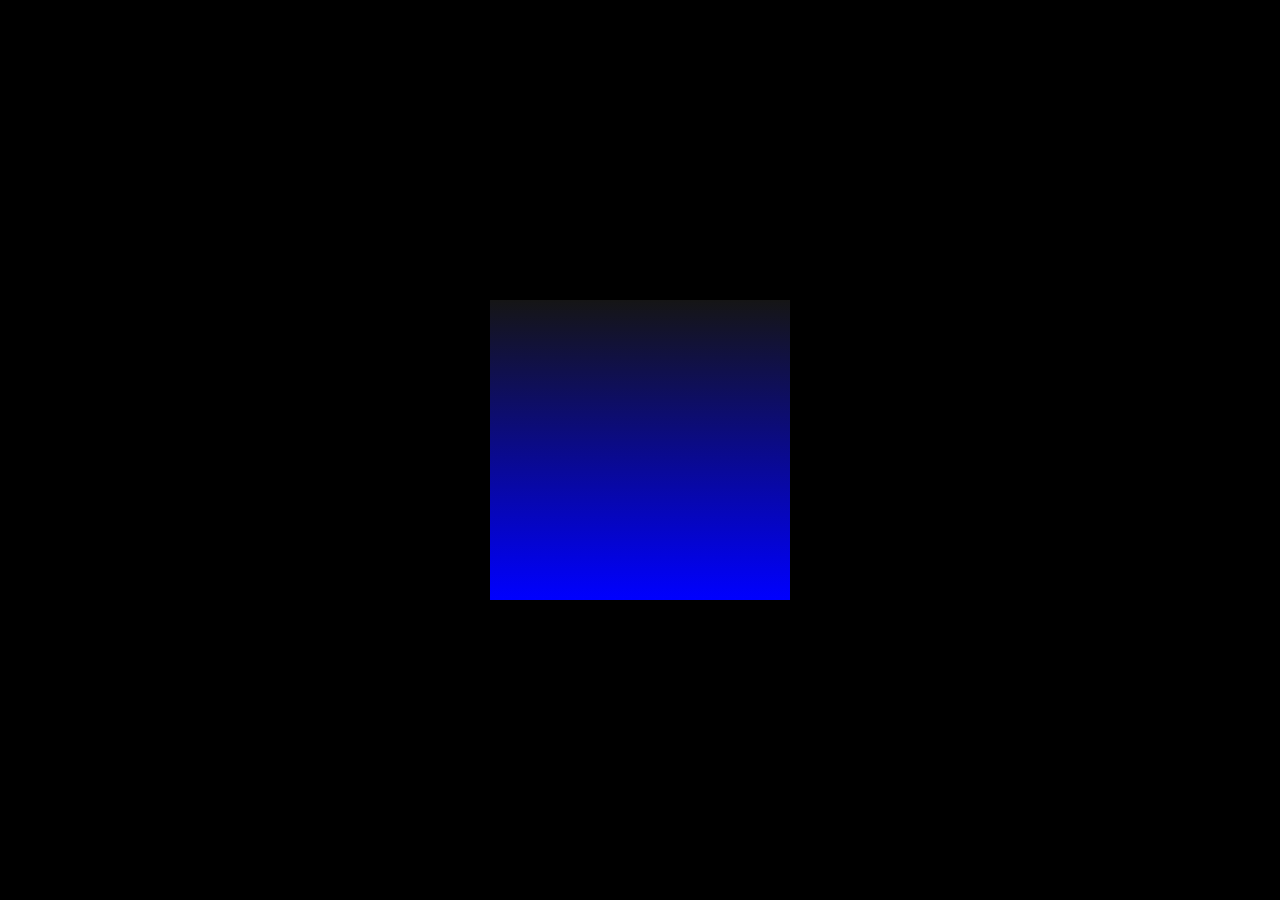
<file: index.html>
<!Doctype html>
<html>
    <head>
        <meta charset="utf-8">
        <title>Ambient Light Effects</title>
        <link rel="stlyesheet" href="style.css">
    </head>
    <body>
        <div class="cube">
            <div class="top"></div>
            <div>
                <span style="--i:0;"></span>
                <span style="--i:1;"></span>
                <span style="--i:2;"></span>
                <span style="--i:3;"></span>
            </div>
        </div>
        <style>
            *
{
    margin:0;
    padding: 0;
    box-sizing: border-box;
}
body
{
    display: flex;
    justify-content: center;
    align-items: center;
    min-height: 100vh;
    background: #000000 ;
}
.cube
{
    position: relative;
    width: 300px;
    height: 300px;
    transform-style: preserve-3d;
    animation: animate 4s linear infinite;
}
@keyframes animate
{
    0%
    {
        transform: rotateX(-30deg) rotateY(0deg);
    }
    100%
    {
        transform: rotateX(-30deg) rotateY(360deg);
    }
}
.cube div
{
    position: absolute;
    top: 0;
    left: 0;
    width: 100%;
    height: 100%;
    transform-style: preserve-3d;
}
.cube div span
{
    position: absolute;
    top: 0;
    left: 0;
    width: 100%;
    height: 100%;
    background: linear-gradient(#151515,blue);
    transform: rotateY(calc(90deg * var(--i))) translateZ(150px);
    /* 300 / 2 =150 */;
}
.top
{
    position: absolute;
    top: 0;
    left: 0;
    width: 300px;
    height: 300px;
    background: #222;
    transform: rotateX(90deg) translateZ(150px);
}
.top::before
{
    content: '';
    position: absolute;
    top: 0;
    left: 0;
    width: 300px;
    height: 300px;
    background: blue;
    transform: translateZ(-360px);
    filter: blur;
    box-shadow: 0 0 120px rgba(0,255,0,0.2),
    0 0 200px rgb(0,0,0,0.4),
    0 0 300px rgb(0,0,255,0.6)
    0 0 400px rgb(0,0,255,0.8),
    0 0 500px rgb(0,0,255,1);
}
        </style>
    </body>
</html>
</file>
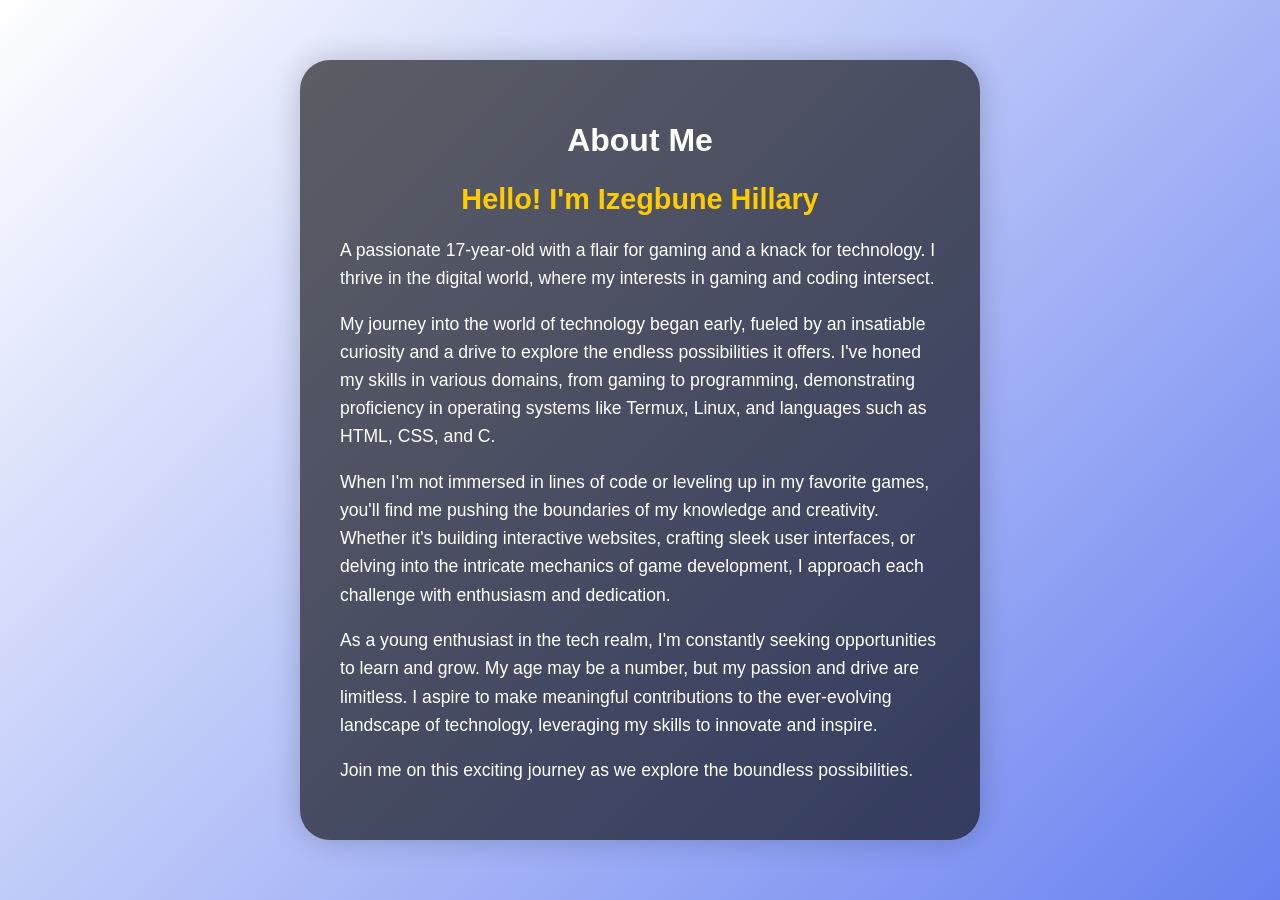
<file: aboutt p.html>
<!DOCTYPE html>
<html lang="en">
<head>
    <meta charset="UTF-8">
    <meta name="viewport" content="width=device-width, initial-scale=1.0">
    <title>About Me</title>
    <link rel="stylesheet" href="about1.css">
</head>


<body>
    <div class="container">
        <header>
            <h1 class="animate-fade-in">About Me</h1>
        </header>
        <section>
            <h2 class="animate-fade-in">Hello! I'm Izegbune Hillary</h2>
            <p class="animate-slide-up">A passionate 17-year-old with a flair for gaming and a knack for technology. I thrive in the digital world, where my interests in gaming and coding intersect.</p>
            <p class="animate-slide-up">My journey into the world of technology began early, fueled by an insatiable curiosity and a drive to explore the endless possibilities it offers. I've honed my skills in various domains, from gaming to programming, demonstrating proficiency in operating systems like Termux, Linux, and languages such as HTML, CSS, and C.</p>
            <p class="animate-slide-up">When I'm not immersed in lines of code or leveling up in my favorite games, you'll find me pushing the boundaries of my knowledge and creativity. Whether it's building interactive websites, crafting sleek user interfaces, or delving into the intricate mechanics of game development, I approach each challenge with enthusiasm and dedication.</p>
            <p class="animate-slide-up">As a young enthusiast in the tech realm, I'm constantly seeking opportunities to learn and grow. My age may be a number, but my passion and drive are limitless. I aspire to make meaningful contributions to the ever-evolving landscape of technology, leveraging my skills to innovate and inspire.</p>
            <p class="animate-slide-up">Join me on this exciting journey as we explore the boundless possibilities.</p>
        </section>
    </div>
</body>
</html>
</file>
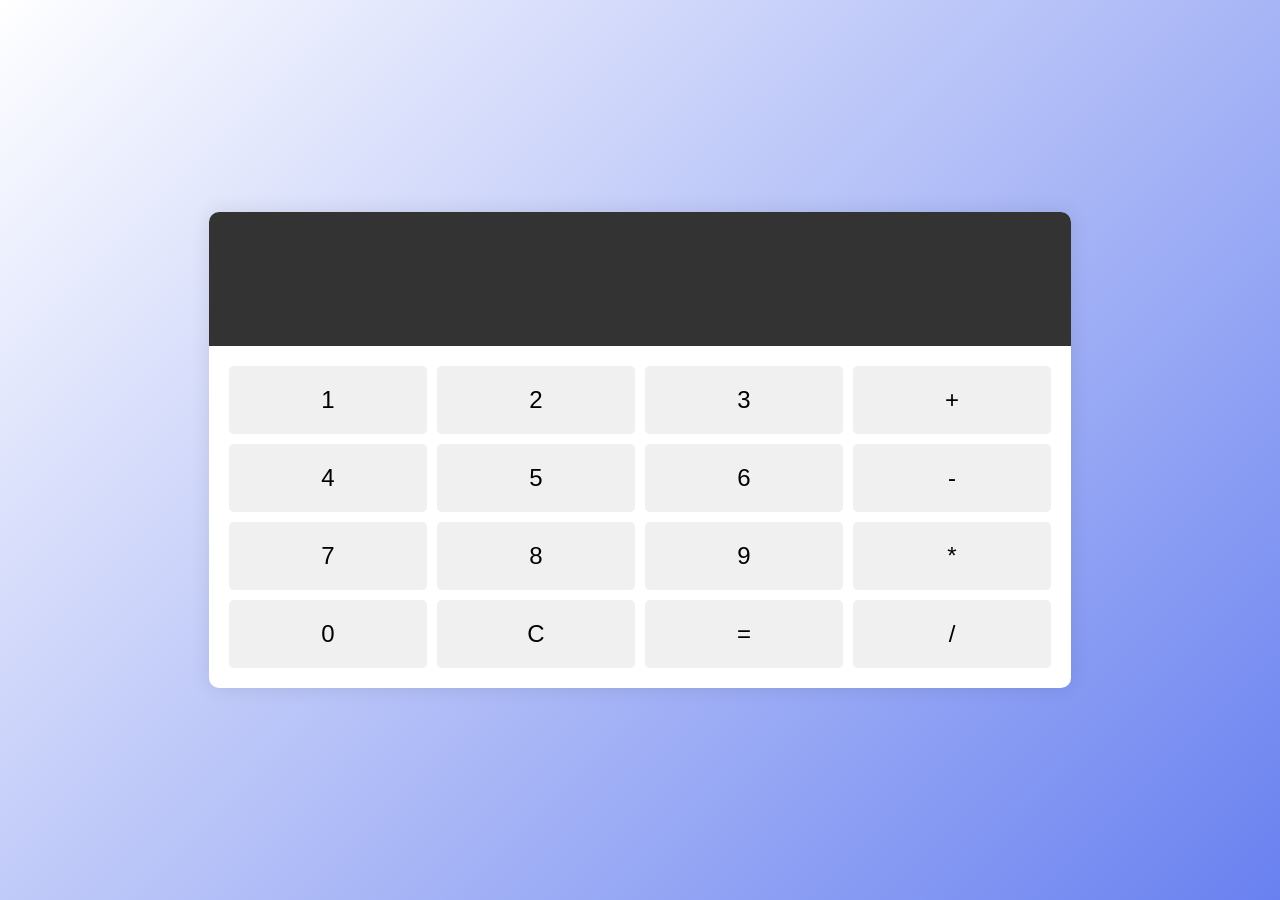
<file: calculator.html>
<!DOCTYPE html>
<html lang="en">
<head>
    <meta charset="UTF-8">
    <meta name="viewport" content="width=device-width, initial-scale=1.0">
    <title>Calculator</title>
    <link rel="stylesheet" href="calculator.css">
</head>
<body>
    <div class="calculator">
        <div class="display">
            <input type="text" id="display" disabled>
        </div>
        <div class="buttons">
            <button class="btn" onclick="appendNumber('1')">1</button>
            <button class="btn" onclick="appendNumber('2')">2</button>
            <button class="btn" onclick="appendNumber('3')">3</button>
            <button class="btn" onclick="chooseOperation('+')">+</button>
            <button class="btn" onclick="appendNumber('4')">4</button>
            <button class="btn" onclick="appendNumber('5')">5</button>
            <button class="btn" onclick="appendNumber('6')">6</button>
            <button class="btn" onclick="chooseOperation('-')">-</button>
            <button class="btn" onclick="appendNumber('7')">7</button>
            <button class="btn" onclick="appendNumber('8')">8</button>
            <button class="btn" onclick="appendNumber('9')">9</button>
            <button class="btn" onclick="chooseOperation('*')">*</button>
            <button class="btn" onclick="appendNumber('0')">0</button>
            <button class="btn" onclick="clearDisplay()">C</button>
            <button class="btn" onclick="compute()">=</button>
            <button class="btn" onclick="chooseOperation('/')">/</button>
        </div>
    </div>
    <script src="script.js"></script>
</body>
</html>
</file>
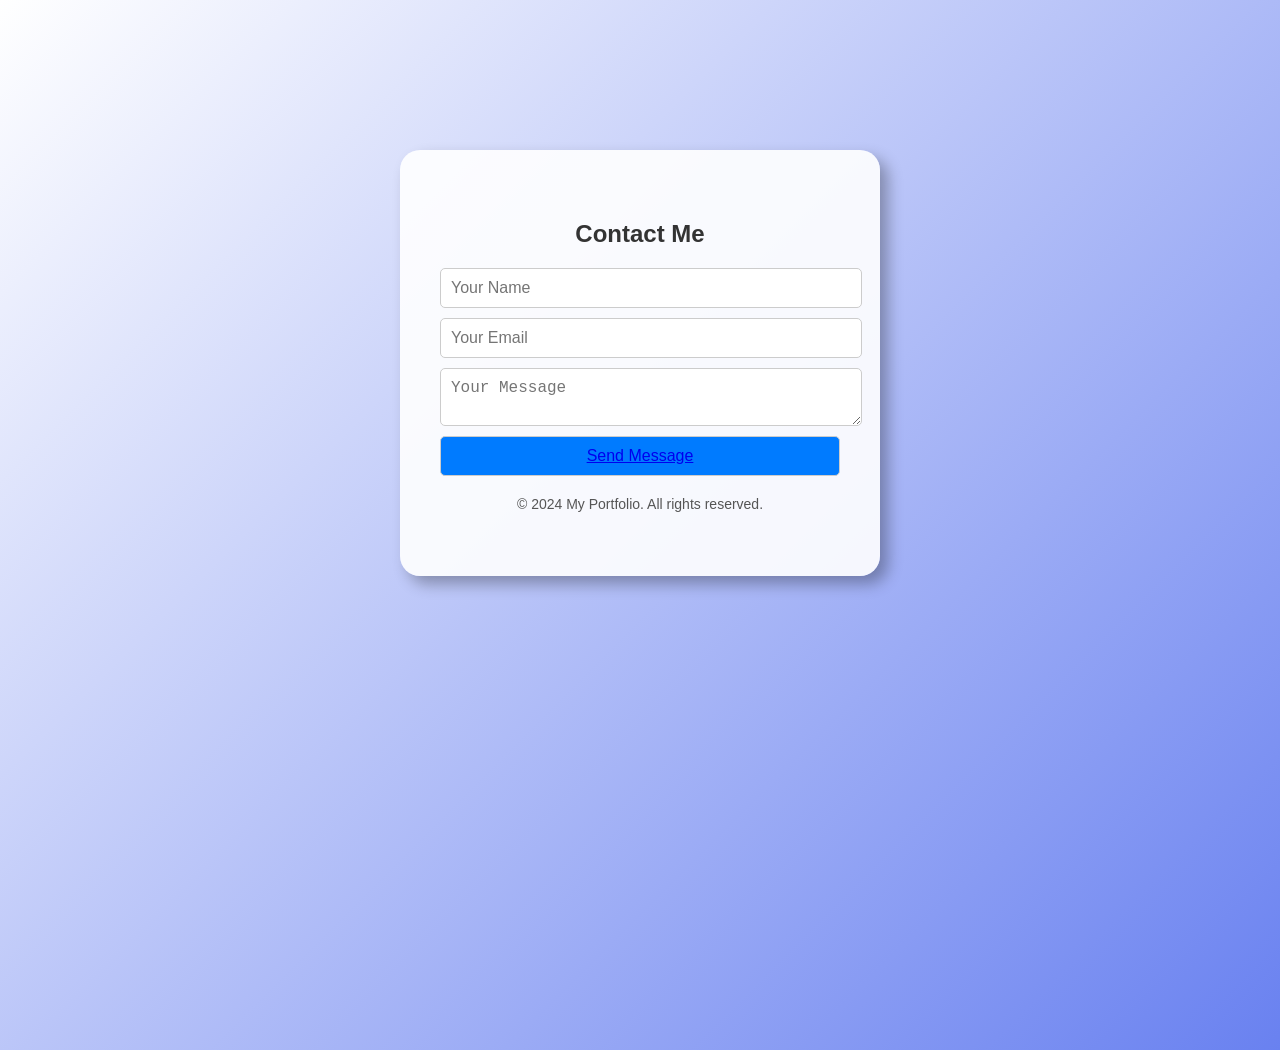
<file: contact U.html>
<!DOCTYPE html>
<html lang="en">
<head>
    <meta charset="UTF-8">
    <meta name="viewport" content="width=device-width, initial-scale=1.0">
    <title>Contact Me</title>
    <link rel="stylesheet" href="contact U.css">
</head>
<body>
    <section id="contact" class="contact">
        <div class="contact-form">
            <h2 class="animate-fade-in">Contact Me</h2>
            <form id="contactForm" action="#" method="POST">
                <input type="text" name="name" placeholder="Your Name" required="">
                <input type="email" name="email" placeholder="Your Email" required="">
                <textarea name="message" placeholder="Your Message" required=""></textarea>
                <a href="mailto:izegbunehillary7@gmail.com" class="btn"><button type="Email Me" class="btn animate-fade-in">Send Message</a></button> 

            </form>
            <footer>
                <div class="container">
                    <p>&copy; 2024 My Portfolio. All rights reserved.</p>
                </div>
            </footer>
        </div>
    </section>
</body>
</html>
</file>
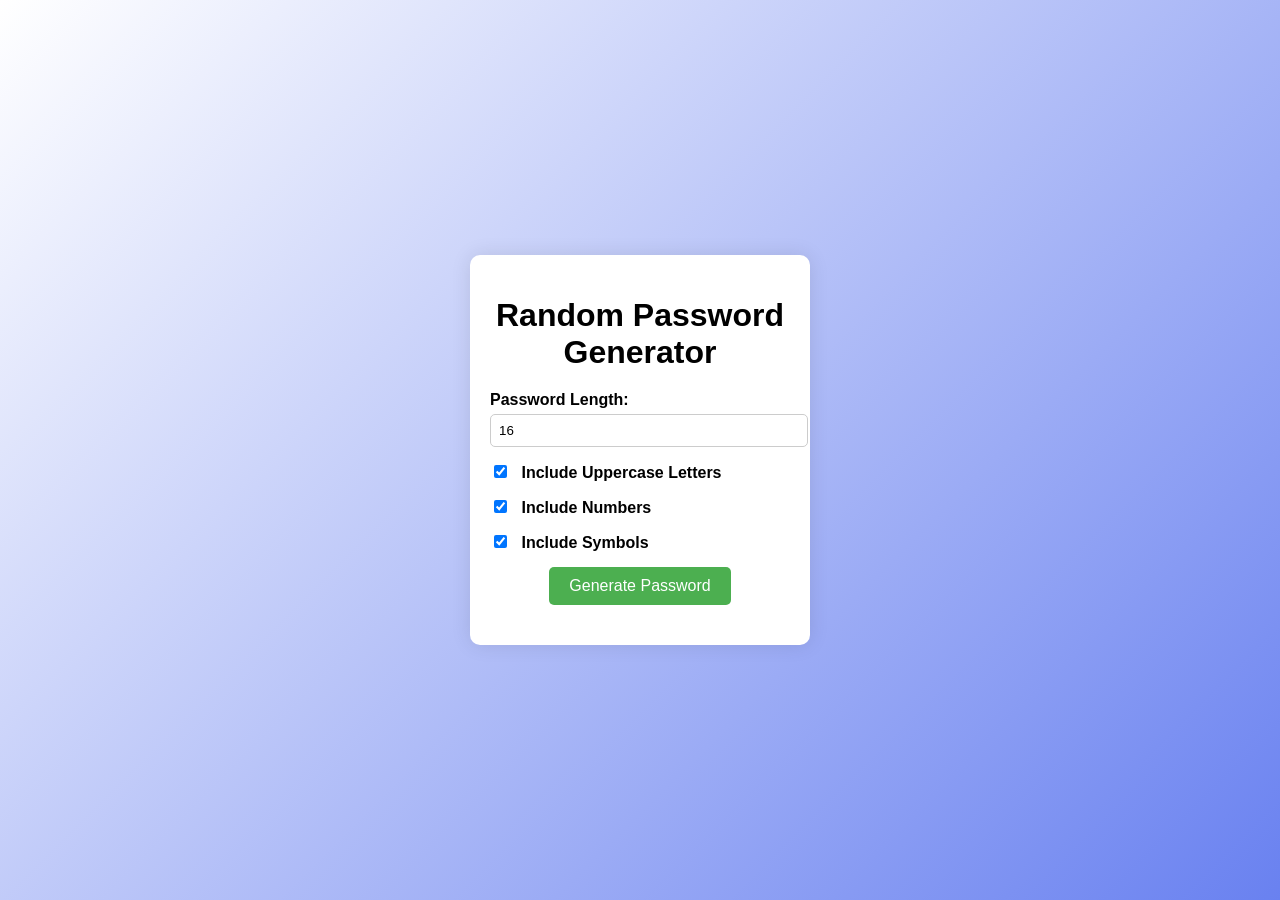
<file: password generator.html>
<!DOCTYPE html>
<html>
<head>
    <meta charset="UTF-8">
    <meta name="viewport" content="width=device-width, initial-scale=1.0">
    <title>Random Password Generator</title>
    <link rel="stylesheet" href="password generator.css">
</head>
<body>
    <div class="container">
        <h1>Random Password Generator</h1>
        <div class="form-group">
            <label for="length">Password Length:</label>
            <input type="number" id="length" min="1" max="128" value="16">
        </div>
        <div class="form-group">
            <label for="include-uppercase">
                <input type="checkbox" id="include-uppercase" checked>
                Include Uppercase Letters
            </label>
        </div>
        <div class="form-group">
            <label for="include-numbers">
                <input type="checkbox" id="include-numbers" checked>
                Include Numbers
            </label>
        </div>
        <div class="form-group">
            <label for="include-symbols">
                <input type="checkbox" id="include-symbols" checked>
                Include Symbols
            </label>
        </div>
        <button id="generate-btn" class="btn">Generate Password</button>
        <div class="result">
            <p id="password-display"></p>
        </div>
    </div>
    <script src="password geerator.script.js"></script>
</body>
</html>
</file>
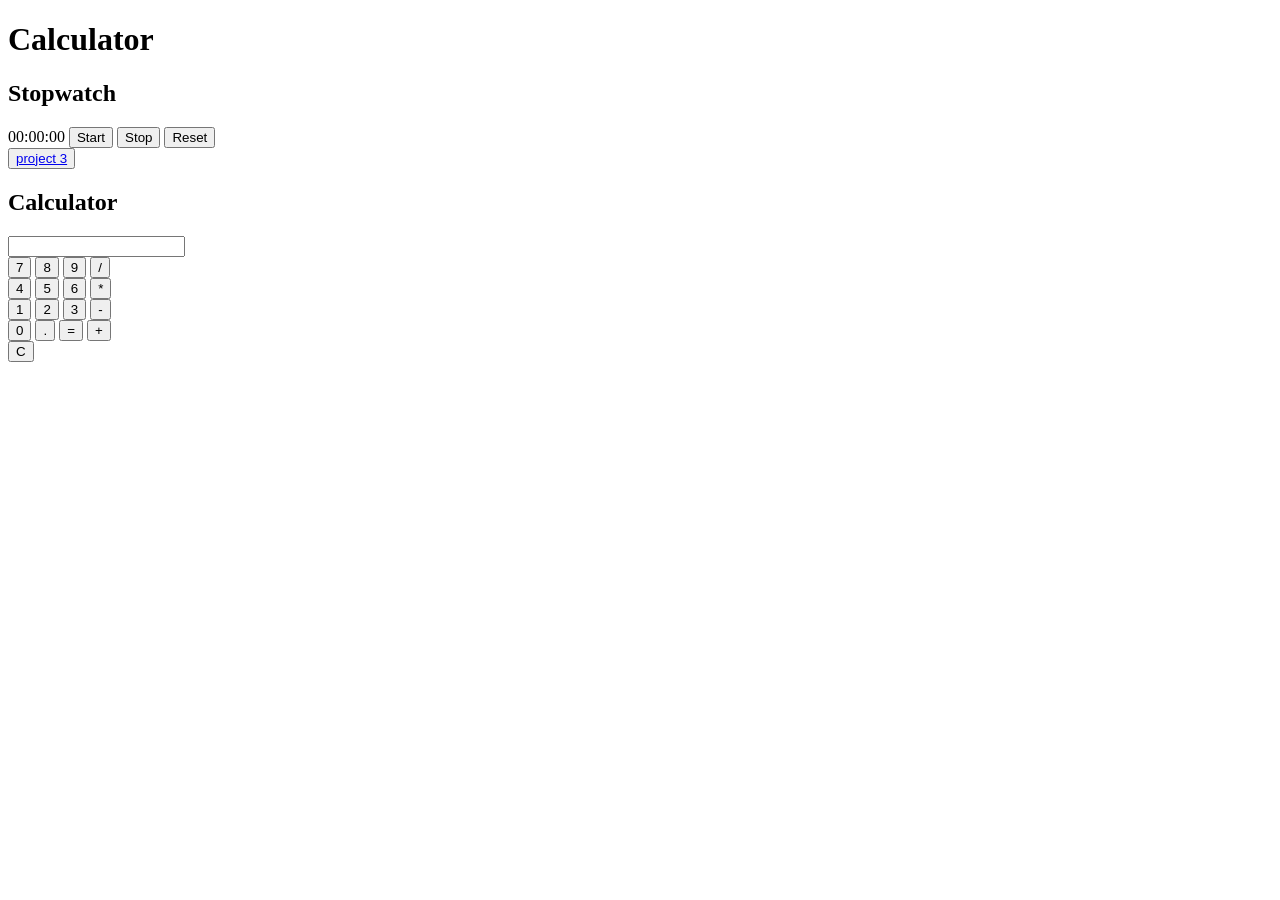
<file: project.html>
<!DOCTYPE html>
  <head>
    <meta charset="utf-8">
    <title>Ambient Light Effects</title>
    <link rel="stlyesheet" href="sk.css">
    <title>Portfolio website</title>
  </head>
<body>
    <h1>Calculator</h1>
</body>

    <div class="container" id="projectsSection">
 <div class="stopwatch">
            <h2>Stopwatch</h2>
            <span id="stopwatch">00:00:00</span>
            <button onclick="startStopwatch()">Start</button>
            <button onclick="stopStopwatch()">Stop</button>
            <button onclick="resetStopwatch()">Reset</button>
            
        </div>
        <div><button><a href="index.HTML">project 3</a></button></div>
        <div class="calculator">
          <h2>Calculator</h2>
          <input type="text" id="display" readonly>
          <br>
          <input type="button" value="7" onclick="addToDisplay('7')">
          <input type="button" value="8" onclick="addToDisplay('8')">
          <input type="button" value="9" onclick="addToDisplay('9')">
          <input type="button" value="/" onclick="addToDisplay('/')">
          <br>
          <input type="button" value="4" onclick="addToDisplay('4')">
          <input type="button" value="5" onclick="addToDisplay('5')">
          <input type="button" value="6" onclick="addToDisplay('6')">
          <input type="button" value="*" onclick="addToDisplay('*')">
          <br>
          <input type="button" value="1" onclick="addToDisplay('1')">
          <input type="button" value="2" onclick="addToDisplay('2')">
          <input type="button" value="3" onclick="addToDisplay('3')">
          <input type="button" value="-" onclick="addToDisplay('-')">
          <br>
          <input type="button" value="0" onclick="addToDisplay('0')">
          <input type="button" value="." onclick="addToDisplay('.')">
          <input type="button" value="=" onclick="calculate()">
          <input type="button" value="+" onclick="addToDisplay('+')">
          <br>
          <input type="button" value="C" onclick="clearDisplay()">
      </div>
        </div>

</html>
</file>
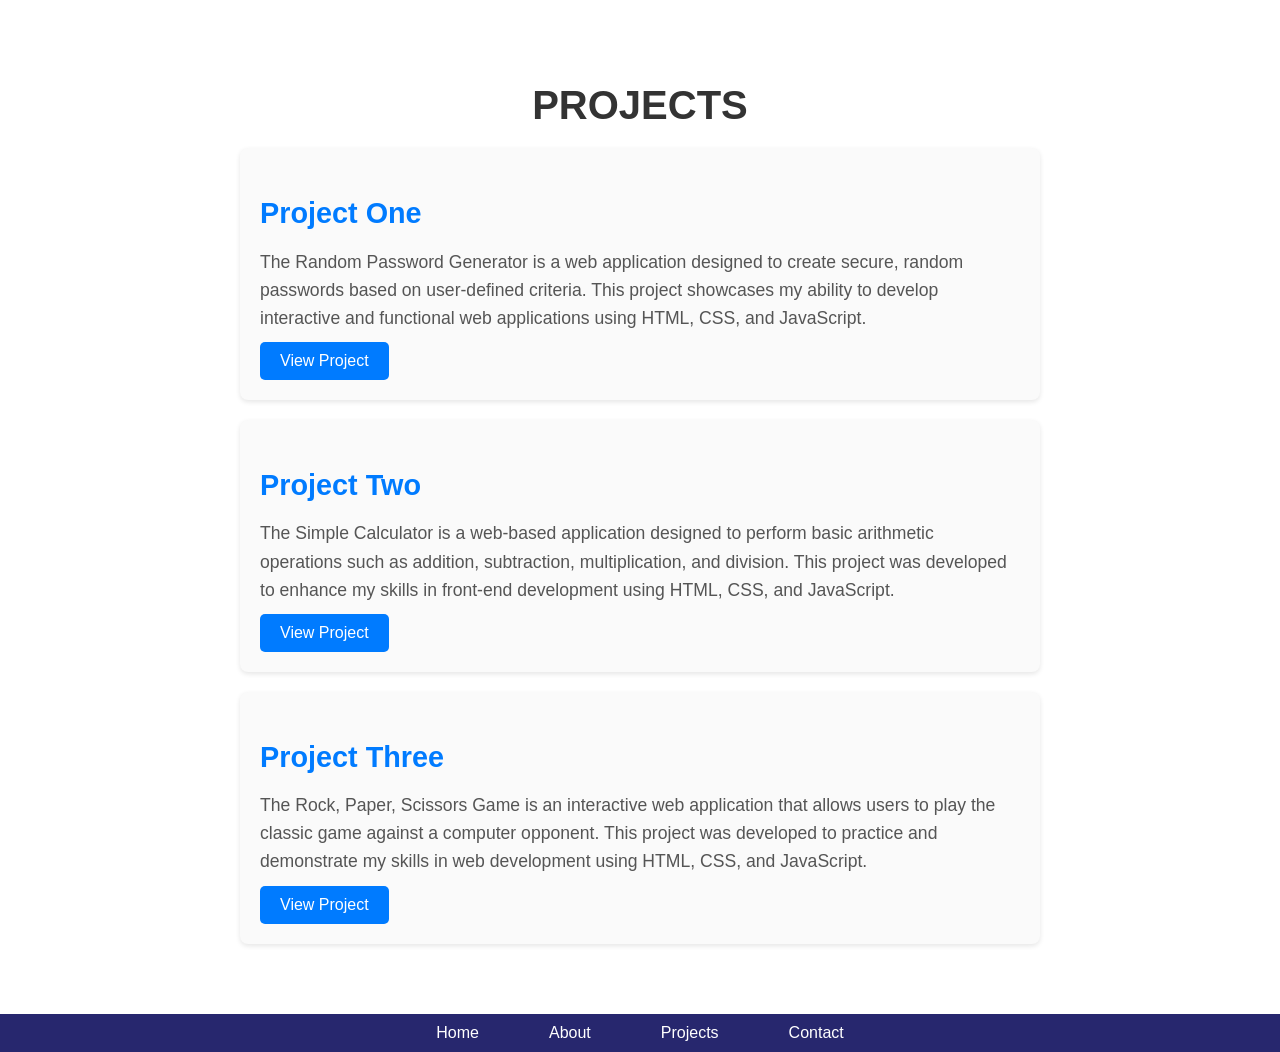
<file: protect.html>
<!DOCTYPE html>
<html lang="en">
<head>
    <meta charset="UTF-8">
    <meta name="viewport" content="width=device-width, initial-scale=1.0">
    <title>My Projects</title>
    <link rel="stylesheet" href="protect.css">
</head>
<body>
    <section id="projects">
        <div class="container">
            <h2>PROJECTS</h2>
            <div class="project">
                <h3>Project One</h3>
                <p>The Random Password Generator is a web application designed to create secure, random passwords based on user-defined criteria. This project showcases my ability to develop interactive and functional web applications using HTML, CSS, and JavaScript.</p>
                <a href="password generator.html" class="btn">View Project</a>
            </div>
            <div class="project">
                <h3>Project Two</h3>
                <p>The Simple Calculator is a web-based application designed to perform basic arithmetic operations such as addition, subtraction, multiplication, and division. This project was developed to enhance my skills in front-end development using HTML, CSS, and JavaScript.</p>
                <a href="calculator.html" class="btn">View Project</a>
            </div>
            <div class="project">
                <h3>Project Three</h3>
                <p>The Rock, Paper, Scissors Game is an interactive web application that allows users to play the classic game against a computer opponent. This project was developed to practice and demonstrate my skills in web development using HTML, CSS, and JavaScript.</p>
                <a href="rock paper scissors.html" class="btn">View Project</a>
            </div>
        </div>
    </section>
   
</body>
<nav>
    <ul>
        <li><a href="Untitled-1.html">Home</a></li>
        <li><a href="aboutt p.html">About</a></li>
        <li><a href="protect.html">Projects</a></li>
        <li><a href="contact U.html">Contact</a></li>
    </ul>
</nav>
<style>
nav{
    background-color: rgb(39, 39, 110);
    color: white;
    padding: 10px 0;
}
nav ul {
    margin: 0;
    padding: 0;
    list-style: none;
    display: flex;
    justify-content: center;
}
nav ul li {
    margin: 0 15px;
}
nav ul li a {
    text-decoration: none;
    color: white;
    padding: 10px 20px;
    border-radius: 5px;
    transition: background-color 0.3s;
}
nav ul li a:hover {
    background-color: rgb(6, 6, 161);
}
</style>

</html>
</file>
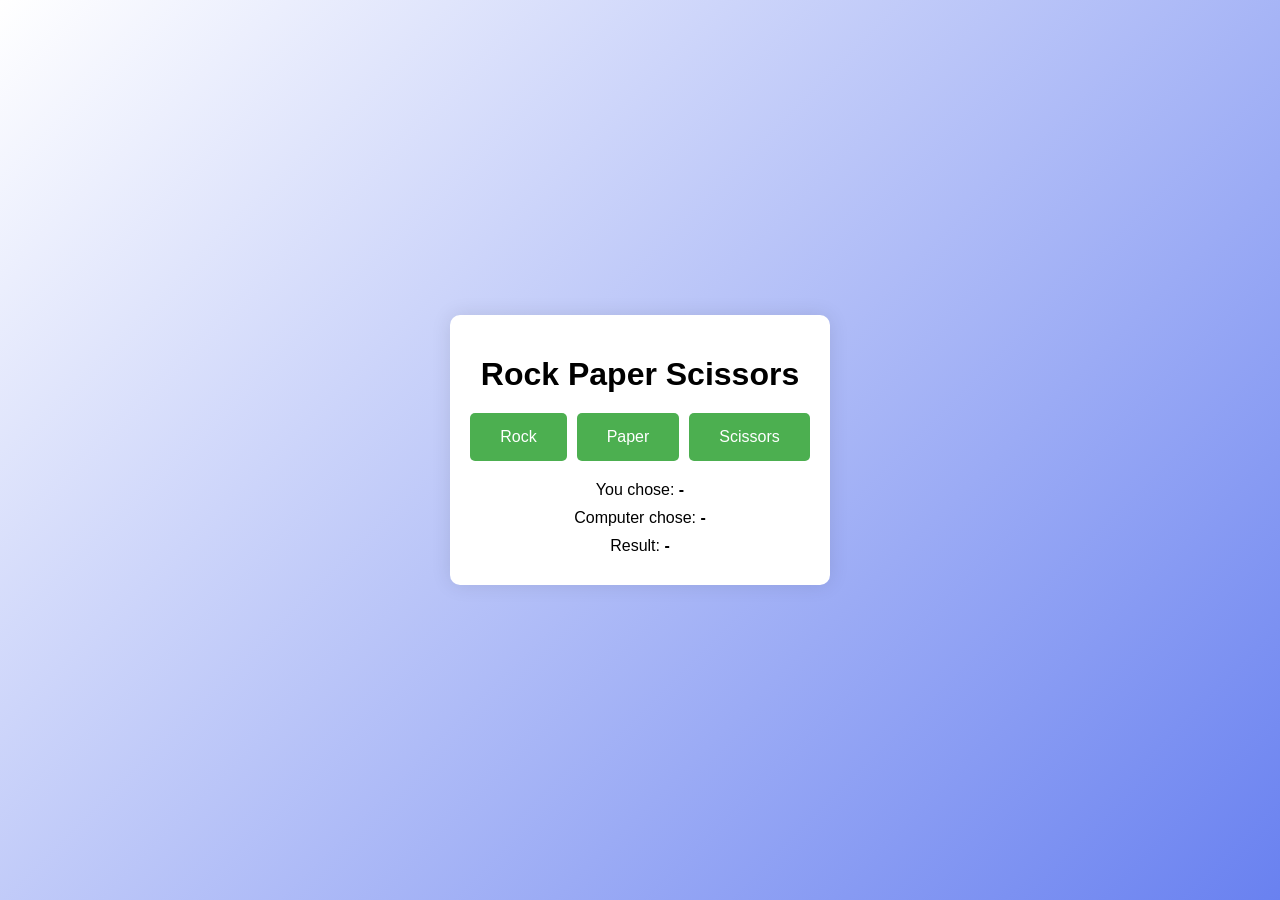
<file: rock paper scissors.html>
<!DOCTYPE html>
<html lang="en">
<head>
    <meta charset="UTF-8">
    <meta name="viewport" content="width=device-width, initial-scale=1.0">
    <title>Rock Paper Scissors</title>
    <link rel="stylesheet" href="rock paper scissors.css">
</head>
<body>
    <div class="game-container">
        <h1>Rock Paper Scissors</h1>
        <div class="choices">
            <button class="choice" id="rock">Rock</button>
            <button class="choice" id="paper">Paper</button>
            <button class="choice" id="scissors">Scissors</button>
        </div>
        <div class="result">
            <p id="user-choice">You chose: <span>-</span></p>
            <p id="computer-choice">Computer chose: <span>-</span></p>
            <p id="game-result">Result: <span>-</span></p>
        </div>
    </div>
    <script src="rock paper scissors script.js"></script>
</body>
</html>
</file>
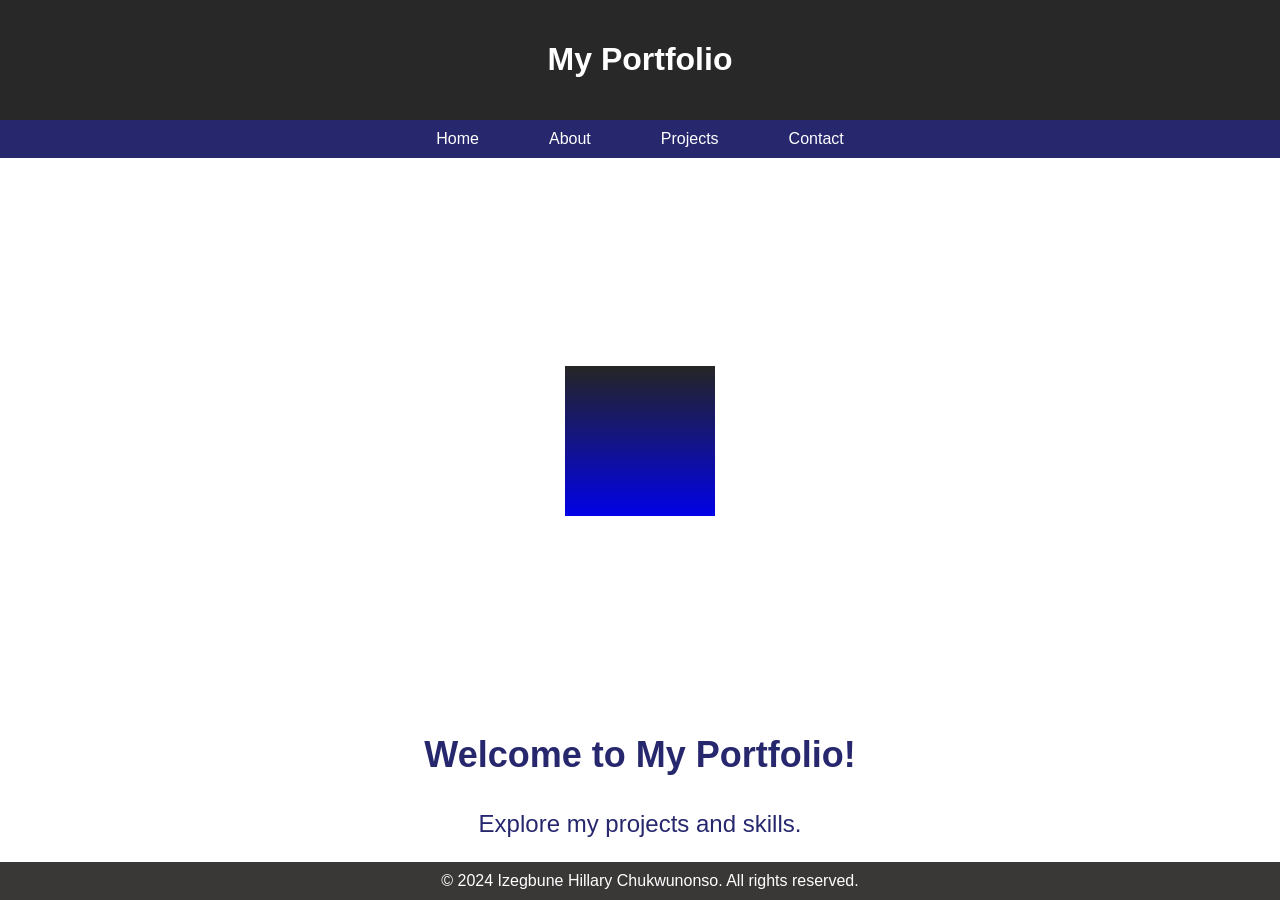
<file: Untitled-1.html>
<!DOCTYPE html>
<html lang="en">
<head>
    <meta charset="UTF-8">
    <meta name="viewport" content="width=device-width, initial-scale=1.0">
    <title>Portfolio Website</title>
    <style>
        body {
            font-family: Arial, sans-serif;
            margin: 0;
            padding: 0;
            background-color: rgb(255, 255, 255) ;
            display: flex;
            flex-direction: column;
            min-height: 100vh;
            
        }
        header {
            background-color: rgb(41, 40, 40);
            color: white;
            padding: 20px;
            text-align: center;
        }
        nav {
            background-color: rgb(39, 39, 110);
            color: white;
            padding: 10px 0;
        }
        nav ul {
            margin: 0;
            padding: 0;
            list-style: none;
            display: flex;
            justify-content: center;
        }
        nav ul li {
            margin: 0 15px;
        }
        nav ul li a {
            text-decoration: none;
            color: white;
            padding: 10px 20px;
            border-radius: 5px;
            transition: background-color 0.3s;
        }
        nav ul li a:hover {
            background-color: rgb(6, 6, 161);
        }
        .container {
            max-width: 800px;
            margin: 40px auto;
            padding: 20px;
            background-color: white;
            border-radius: 10px;
            box-shadow: 0 0 15px rgba(0, 0, 0, 0.1);
        }
        .cube {
            display: flex;
            justify-content: center;
            align-items: center;
            flex: 1;
            position: relative;
            text-align: center;
            margin-top: 20px;
        }
        .cube-animation {
            position: relative;
            width: 150px;
            height: 150px;
            transform-style: preserve-3d;
            animation: animate 4s linear infinite;
        }
        @keyframes animate {
            0% {
                transform: rotateX(-30deg) rotateY(0deg);
            }
            100% {
                transform: rotateX(-30deg) rotateY(360deg);
            }
        }
        .cube-animation div {
            position: absolute;
            top: 0;
            left: 0;
            width: 100%;
            height: 100%;
            transform-style: preserve-3d;
        }
        .cube-animation div span {
            position: absolute;
            top: 0;
            left: 0;
            width: 100%;
            height: 100%;
            background: linear-gradient(rgb(37, 37, 37), rgb(2, 2, 231));
            transform: rotateY(calc(90deg * var(--i))) translateZ(75px);
        }
        .top {
            position: absolute;
            top: 0;
            left: 0;
            width: 150px;
            height: 150px;
            background: rgb(31, 29, 29);
            transform: rotateX(90deg) translateZ(75px);
        }
        .top::before {
            content: '';
            position: absolute;
            top: 0;
            left: 0;
            width: 150px;
            height: 150px;
            background: blue;
            transform: translateZ(-75px);
            filter: blur(10px);
            box-shadow: 0 0 80px rgba(0, 0, 255, 0.2),
                        0 0 120px rgba(0, 0, 255, 0.4),
                        0 0 160px rgba(0, 0, 255, 0.6),
                        0 0 200px rgba(0, 0, 255, 0.8),
                        0 0 240px rgba(0, 0, 255, 1);
        }
        .welcome-text {
            text-align: center;
            color: rgb(39, 39, 110);
            font-size: 24px;
            margin-top: 20px;
        }
        .welcome-text h2 {
            margin: 0;
            padding: 10px;
            background-color: rgba(255, 255, 255, 0.8);
            display: inline-block;
            border-radius: 5px;
        }
        footer {
            background-color: rgb(58, 55, 55);
            color: white;
            padding: 10px;
            text-align: center;
            width: 100%;
            margin-top: auto;
        }
    </style>
</head>
<body>
    <header>
        <h1>My Portfolio</h1>
    </header>
    <nav>
        <ul>
            <li><a href="Untitled-1.html">Home</a></li>
            <li><a href="aboutt p.html">About</a></li>
            <li><a href="protect.html">Projects</a></li>
            <li><a href="contact U.html">Contact</a></li>
        </ul>
    </nav>
    <div class="cube">
        <div class="cube-animation">
            <div>
                <span style="--i:0;"></span>
                <span style="--i:1;"></span>
                <span style="--i:2;"></span>
                <span style="--i:3;"></span>
            </div>
            <div class="top"></div>
        </div>
    </div>
    <div class="welcome-text">
        <h2>Welcome to My Portfolio!</h2>
        <p>Explore my projects and skills.</p>
    </div>
    <footer>
        &copy; 2024 Izegbune Hillary Chukwunonso. All rights reserved.
    </footer>
</body>
</html>
</file>
<file: style.css>
*
{
    margin:0;
    padding: 0;
    box-sizing: border-box;
}
body
{
    display: flex;
    justify-content: center;
    align-items: center;
    min-height: 100vh;
    background: #050505 ;
}
.cube
{
    position: relative;
    width: 300px;
    height: 300px;
    transform-style: preserve-3d;
}
.cube div
{
    position: absolute;
    top: 0;
    left: 0;
    width: 100%;
    height: 100%;
    transform-style: preserve-3d;
}
.cube div span
{
    position: absolute;
    top: 0;
    left: 0;
    width: 100%;
    height: 100%;
    background: linear-gradient(#151515,#00ec00);
    transform: rotateY(calc(90degs * var(--1))) translateZ
    (150px);/* 300/2-150*/;
}
</file>
<file: about1.css>
body{
        display: flex;
        justify-content: center;
        align-items: center;
        height: 100vh;
        background: linear-gradient(135deg, #ffffff, #6981f0);
        margin: 0;
        font-family: 'Arial', sans-serif;
        color: #fff;
}

.container {
    background-color: rgba(0, 0, 0, 0.6);
    padding: 40px;
    border-radius: 30px;
    box-shadow: 0 0 30px rgba(0, 0, 0, 0.2);
    max-width: 600px;
    width: 90%;
    text-align: center;
}s

header h1 {
    margin-bottom: 20px;
    font-size: 2.5em;
    color: #ffcc00;
    animation: fadeIn 1.5s ease-in-out;
}

section h2 {
    margin-bottom: 20px;
    font-size: 1.8em;
    color: #ffcc00;
}

section p {
    text-align: left;
    line-height: 1.6;
    margin-bottom: 15px;
    font-size: 1.1em;
    animation: slideUp 1.5s ease-in-out;
}

@keyframes fadeIn {
    from {
        opacity: 0;
    }
    to {
        opacity: 1;
    }
}

@keyframes slideUp {
    from {
        transform: translateY(20px);
        opacity: 0;
    }
    to {
        transform: translateY(0);
        opacity: 1;
    }
}

.animate-fade-in {
    animation: fadeIn 1.5s ease-in-out;
}

.animate-slide-up {
    animation: slideUp 1.5s ease-in-out;
}
</file>
<file: calculator.css>
body {
    display: flex;
    justify-content: center;
    align-items: center;
    height: 100vh;
    background: linear-gradient(135deg, #ffffff, #6981f0);
    margin: 0;
    font-family: 'Arial', sans-serif;
    color: #fff;
}

.calculator {
    background-color: #fff;
    border-radius: 10px;
    box-shadow: 0 0 20px rgba(0, 0, 0, 0.1);
    overflow: hidden;
}

.display {
    background-color: #333;
    color: #fff;
    text-align: right;
    padding: 20px;
    font-size: 2em;
}

.display input {
    width: 100%;
    border: none;
    background: none;
    color: #fff;
    font-size: 2em;
    text-align: right;
    padding: 10px;
}

.buttons {
    display: grid;
    grid-template-columns: repeat(4, 1fr);
    gap: 10px;
    padding: 20px;
}

.btn {
    background-color: #f0f0f0;
    border: none;
    padding: 20px;
    font-size: 1.5em;
    border-radius: 5px;
    cursor: pointer;
    transition: background-color 0.3s;
}

.btn:hover {
    background-color: #ccc;
}

.btn:active {
    background-color: #bbb;
}
</file>
<file: contact U.css>
body {
    background-image: url("project1.jpg");
    background-repeat: no-repeat;
    background-size: cover;
    font-family: Arial, sans-serif;
    margin: 0;
    padding: 0;
        display: fixed;
        justify-content: center;
        align-items: center;
        height: 100vh;
        background: linear-gradient(135deg, #ffffff, #6981f0);
        margin: 0;
        font-family: 'Arial', sans-serif;
        color: #fff;
}

.contact {
    padding-top: 30px;
    padding-bottom: 30px;
    margin-top: 150px;
    margin-left: 400px;
    margin-right: 400px;
    background-color: rgba(255, 255, 255, 0.9);
    border-radius: 20px;
    box-shadow: 8px 8px 15px rgba(0, 0, 0, 0.3);
    text-align: center;
    animation: slideInFromLeft 1s ease-out;
}

.contact-form {
    max-width: 400px;
    margin: 0 auto;
    padding: 20px;
}

.contact-form h2 {
    color: #333;
    margin-bottom: 20px;
}

input, textarea, button {
    display: block;
    width: 100%;
    margin-bottom: 10px;
    padding: 10px;
    border: 1px solid #ccc;
    border-radius: 5px;
    font-size: 16px;
}

textarea {
    resize: vertical;
}

button {
    background-color: #007bff;
    color: #fff;
    cursor: pointer;
    transition: background-color 0.3s ease;
}

button:hover {
    background-color: #0056b3;
}

footer {
    margin-top: 20px;
    color: #555;
    font-size: 14px;
}

@keyframes slideInFromLeft {
    from {
        transform: translateX(-100%);
        opacity: 0;
    }
    to {
        transform: translateX(0);
        opacity: 1;
    }
}

.animate-fade-in {
    animation: fadeIn 1s ease-out;
}

@keyframes fadeIn {
    from {
        opacity: 0;
    }
    to {
        opacity: 1;
    }
}
</file>
<file: password generator.css>
body {
    display: flex;
    justify-content: center;
    align-items: center;
    height: 100vh;
    margin: 0;
    font-family: Arial, sans-serif;
        display: flex;
        justify-content: center;
        align-items: center;
        height: 100vh;
        background: linear-gradient(135deg, #ffffff, #6981f0);
        margin: 0;
        color: #000000;
}

.container {
    background-color: #fff;
    padding: 20px;
    border-radius: 10px;
    box-shadow: 0 0 20px rgba(0, 0, 0, 0.1);
    text-align: center;
    max-width: 300px;
    width: 100%;
}

h1 {
    margin-bottom: 20px;
}

.form-group {
    margin-bottom: 15px;
    text-align: left;
}

label {
    display: block;
    font-weight: bold;
}

input[type="number"] {
    width: 100%;
    padding: 8px;
    margin-top: 5px;
    border: 1px solid #ccc;
    border-radius: 5px;
}

input[type="checkbox"] {
    margin-right: 10px;
}

.btn {
    background-color: #4CAF50;
    color: white;
    border: none;
    padding: 10px 20px;
    text-align: center;
    text-decoration: none;
    display: inline-block;
    font-size: 16px;
    cursor: pointer;
    border-radius: 5px;
    transition: background-color 0.3s;
}

.btn:hover {
    background-color: #45a049;
}

.btn:active {
    background-color: #3e8e41;
}

.result {
    margin-top: 20px;
    word-break: break-all;
}

#password-display {
    font-size: 1.2em;
    word-wrap: break-word;
}
</file>
<file: protect.css>
body {
    font-family: Arial, sans-serif;
    margin: 0;
    padding: 0;
    background: linear-gradient(135deg, #fbfbfd, #3357cc);
    display: move;
    justify-content: center;
    align-items: center;
    height: 100vh;
    
}

#projects {
    padding: 50px 20px;
    background-color: #fff;
    text-align: center;
}

.container {
    max-width: 800px;
    margin: 0 auto;
}

h2 {
    font-size: 2.5em;
    color: #333;
    margin-bottom: 20px;
    animation: fadeIn 1s ease-in-out;
}

.project {
    background-color: #fafafa;
    padding: 20px;
    margin: 20px 0;
    border-radius: 8px;
    box-shadow: 0 2px 5px rgba(0, 0, 0, 0.1);
    text-align: left;
    transition: transform 0.3s ease, background-color 0.3s ease;
    animation: slideUp 0.5s ease-in-out;
}

.project:hover {
    transform: translateY(-10px);
    background-color: #e3f2fd;
}

h3 {
    font-size: 1.8em;
    color: #007bff;
    margin-bottom: 10px;
}

p {
    font-size: 1.1em;
    line-height: 1.6;
    margin-bottom: 10px;
    color: #555;
}

.btn {
    display: inline-block;
    padding: 10px 20px;
    font-size: 1em;
    color: #fff;
    background-color: #007bff;
    border-radius: 5px;
    text-decoration: none;
    transition: background-color 0.3s ease;
}

.btn:hover {
    background-color: #0056b3;
}

@keyframes fadeIn {
    from {
        opacity: 0;
    }
    to {
        opacity: 1;
    }
}

@keyframes slideUp {
    from {
        transform: translateY(20px);
        opacity: 0;
    }
    to {
        transform: translateY(0);
        opacity: 1;
    }
}
</file>
<file: rock paper scissors.css>
body {
    display: flex;
    justify-content: center;
    align-items: center;
    height: 100vh;
   
    margin: 0;
    font-family: Arial, sans-serif;
        display: flex;
        justify-content: center;
        align-items: center;
        height: 100vh;
        background: linear-gradient(135deg, #ffffff, #6981f0);
        margin: 0;
        color: #000000;
}

.game-container {
    background-color: #fff;
    padding: 20px;
    border-radius: 10px;
    box-shadow: 0 0 20px rgba(0, 0, 0, 0.1);
    text-align: center;
}

h1 {
    margin-bottom: 20px;
}

.choices {
    display: flex;
    justify-content: center;
    gap: 10px;
    margin-bottom: 20px;
}

.choice {
    background-color: #4CAF50;
    color: white;
    border: none;
    padding: 15px 30px;
    text-align: center;
    text-decoration: none;
    display: inline-block;
    font-size: 16px;
    cursor: pointer;
    border-radius: 5px;
    transition: background-color 0.3s;
}

.choice:hover {
    background-color: #45a049;
}

.choice:active {
    background-color: #3e8e41;
}

.result p {
    margin: 10px 0;
}

.result span {
    font-weight: bold;
}
</file>
